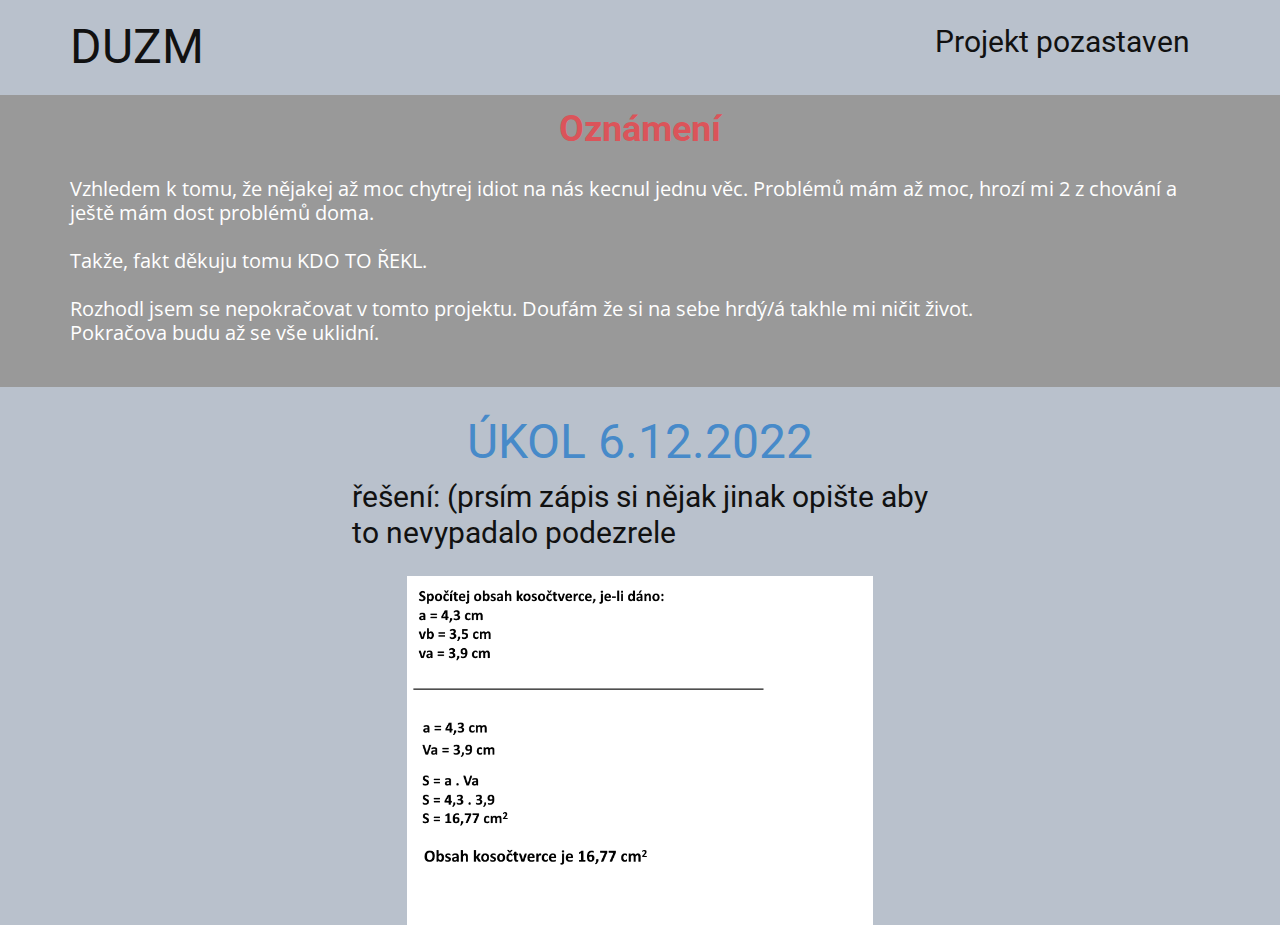
<file: index.html>
<!DOCTYPE html>
<html style="font-size: 16px;" lang="en"><head>
    <meta name="viewport" content="width=device-width, initial-scale=1.0">
    <meta charset="utf-8">
    <meta name="keywords" content="duzm.github.io, ÚKOL 6.12.2022">
    <meta name="description" content="">
    <title>Duzm CZ</title>
    <link rel="stylesheet" href="nicepage.css" media="screen">
<link rel="stylesheet" href="Duzm-CZ.css" media="screen">
    <script class="u-script" type="text/javascript" src="jquery.js" defer=""></script>
    <script class="u-script" type="text/javascript" src="nicepage.js" defer=""></script>
    <meta name="generator" content="Nicepage 5.1.5, nicepage.com">
    <link id="u-theme-google-font" rel="stylesheet" href="https://fonts.googleapis.com/css?family=Roboto:100,100i,300,300i,400,400i,500,500i,700,700i,900,900i|Open+Sans:300,300i,400,400i,500,500i,600,600i,700,700i,800,800i">
    
    
    
    
    <script type="application/ld+json">{
		"@context": "http://schema.org",
		"@type": "Organization",
		"name": ""
}</script>
    <meta name="theme-color" content="#478ac9">
    <meta property="og:title" content="Duzm CZ">
    <meta property="og:type" content="website">
  </head>
  <body data-home-page="Duzm-CZ.html" data-home-page-title="Duzm CZ" class="u-body u-xl-mode" data-lang="en">
    <section class="u-clearfix u-palette-5-base u-section-1" id="sec-4555">
      <div class="u-clearfix u-sheet u-valign-middle-lg u-valign-middle-md u-valign-middle-sm u-valign-middle-xl u-sheet-1">
        <h1 class="u-text u-text-default u-text-1">DUZM</h1>
        <h3 class="u-text u-text-default u-text-2">Projekt pozastaven</h3>
      </div>
    </section>
    <section class="u-clearfix u-grey-40 u-section-2" id="sec-a0c2">
      <div class="u-clearfix u-sheet u-sheet-1">
        <h2 class="u-text u-text-default u-text-palette-2-base u-text-1">Oznámení<span style="font-weight: 700;"></span>
        </h2>
        <h5 class="u-custom-font u-text u-text-default u-text-font u-text-2">Vzhledem k tomu, že nějakej až moc chytrej idiot&nbsp;na nás kecnul  jednu věc. Problémů mám až moc, hrozí mi 2 z chování a ještě mám dost problémů doma.<br>
          <br>Takže, fakt děkuju tomu KDO TO ŘEKL.<br>
          <br>Rozhodl jsem se nepokračovat v tomto projektu. Doufám že si na sebe hrdý/á takhle mi ničit život.<br>Pokračova budu až se vše uklidní.
        </h5>
      </div>
    </section>
    <section class="u-clearfix u-palette-5-base u-section-3" id="sec-fa0e">
      <div class="u-clearfix u-sheet u-valign-bottom u-sheet-1">
        <h1 class="u-text u-text-default u-text-1">
          <a class="u-active-none u-border-none u-btn u-button-link u-button-style u-hover-none u-none u-text-palette-1-base u-btn-1" href="https://classroom.google.com/u/3/c/MTYyOTgxNjAwODU5/a/NTc2NjM5MjY3OTUx/details" target="_blank">ÚKOL 6.12.2022</a>
        </h1>
        <h3 class="u-text u-text-default u-text-2">řešení: (prsím zápis si nějak jinak opište aby<br>to nevypadalo podezrele
        </h3>
        <img class="u-image u-image-contain u-image-default u-image-1" src="images/Beznzvu.png" alt="" data-image-width="800" data-image-height="600">
      </div>
    </section>
    
    
    

  
</body></html>
</file>
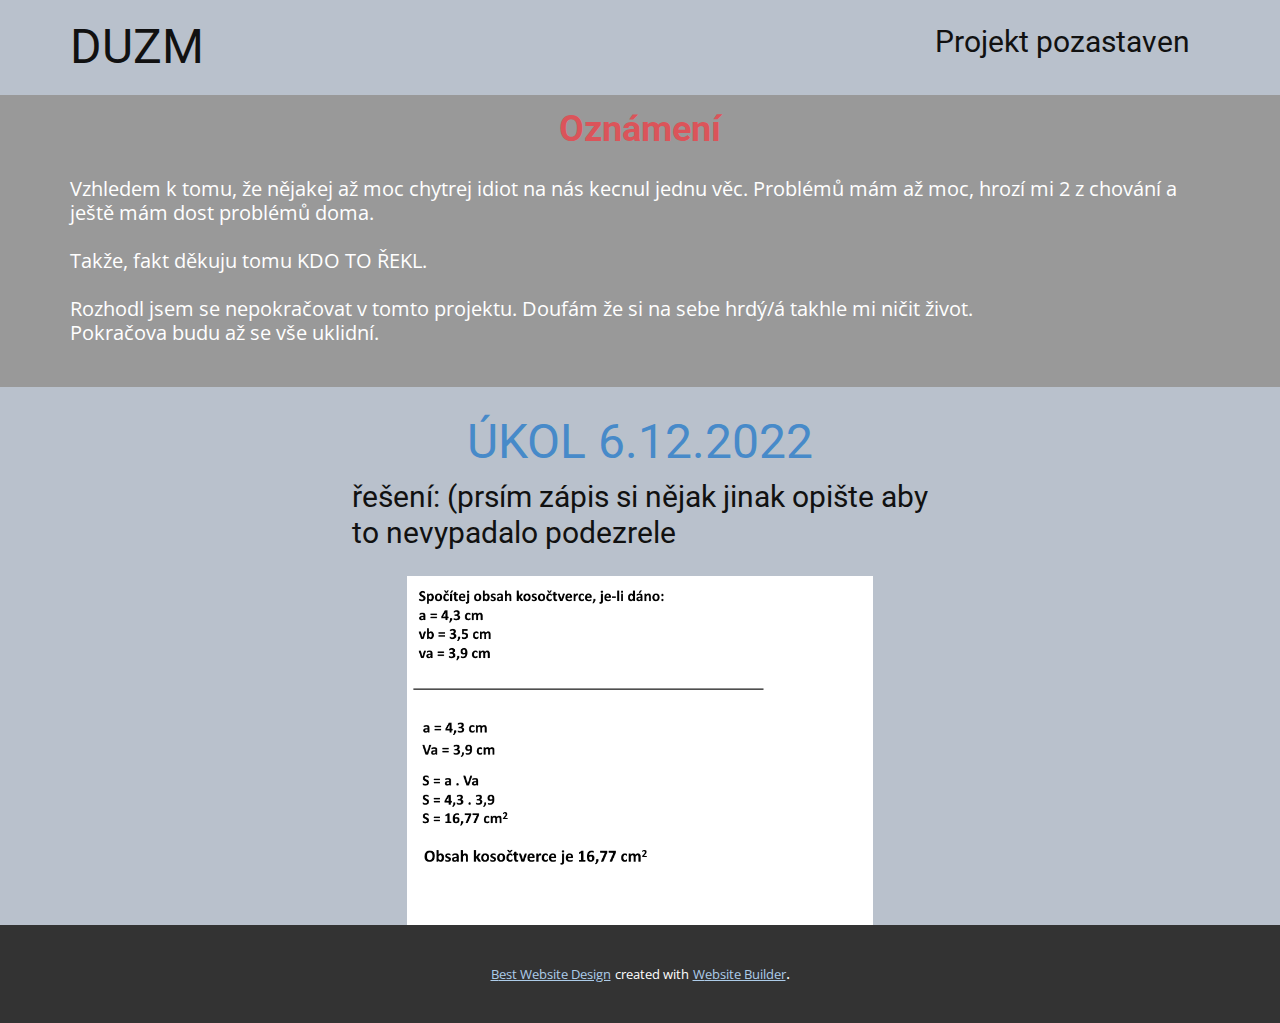
<file: Duzm-CZ.html>
<!DOCTYPE html>
<html style="font-size: 16px;" lang="en"><head>
    <meta name="viewport" content="width=device-width, initial-scale=1.0">
    <meta charset="utf-8">
    <meta name="keywords" content="duzm.github.io, ÚKOL 6.12.2022">
    <meta name="description" content="">
    <title>Duzm CZ</title>
    <link rel="stylesheet" href="nicepage.css" media="screen">
<link rel="stylesheet" href="Duzm-CZ.css" media="screen">
    <script class="u-script" type="text/javascript" src="jquery.js" defer=""></script>
    <script class="u-script" type="text/javascript" src="nicepage.js" defer=""></script>
    <meta name="generator" content="Nicepage 5.1.5, nicepage.com">
    <link id="u-theme-google-font" rel="stylesheet" href="https://fonts.googleapis.com/css?family=Roboto:100,100i,300,300i,400,400i,500,500i,700,700i,900,900i|Open+Sans:300,300i,400,400i,500,500i,600,600i,700,700i,800,800i">
    
    
    
    
    <script type="application/ld+json">{
		"@context": "http://schema.org",
		"@type": "Organization",
		"name": ""
}</script>
    <meta name="theme-color" content="#478ac9">
    <meta property="og:title" content="Duzm CZ">
    <meta property="og:type" content="website">
  </head>
  <body class="u-body u-xl-mode" data-lang="en">
    <section class="u-clearfix u-palette-5-base u-section-1" id="sec-4555">
      <div class="u-clearfix u-sheet u-valign-middle-lg u-valign-middle-md u-valign-middle-sm u-valign-middle-xl u-sheet-1">
        <h1 class="u-text u-text-default u-text-1">DUZM</h1>
        <h3 class="u-text u-text-default u-text-2">Projekt pozastaven</h3>
      </div>
    </section>
    <section class="u-clearfix u-grey-40 u-section-2" id="sec-a0c2">
      <div class="u-clearfix u-sheet u-sheet-1">
        <h2 class="u-text u-text-default u-text-palette-2-base u-text-1">Oznámení<span style="font-weight: 700;"></span>
        </h2>
        <h5 class="u-custom-font u-text u-text-default u-text-font u-text-2">Vzhledem k tomu, že nějakej až moc chytrej idiot&nbsp;na nás kecnul  jednu věc. Problémů mám až moc, hrozí mi 2 z chování a ještě mám dost problémů doma.<br>
          <br>Takže, fakt děkuju tomu KDO TO ŘEKL.<br>
          <br>Rozhodl jsem se nepokračovat v tomto projektu. Doufám že si na sebe hrdý/á takhle mi ničit život.<br>Pokračova budu až se vše uklidní.
        </h5>
      </div>
    </section>
    <section class="u-clearfix u-palette-5-base u-section-3" id="sec-fa0e">
      <div class="u-clearfix u-sheet u-valign-bottom u-sheet-1">
        <h1 class="u-text u-text-default u-text-1">
          <a class="u-active-none u-border-none u-btn u-button-link u-button-style u-hover-none u-none u-text-palette-1-base u-btn-1" href="https://classroom.google.com/u/3/c/MTYyOTgxNjAwODU5/a/NTc2NjM5MjY3OTUx/details" target="_blank">ÚKOL 6.12.2022</a>
        </h1>
        <h3 class="u-text u-text-default u-text-2">řešení: (prsím zápis si nějak jinak opište aby<br>to nevypadalo podezrele
        </h3>
        <img class="u-image u-image-contain u-image-default u-image-1" src="images/Beznzvu.png" alt="" data-image-width="800" data-image-height="600">
      </div>
    </section>
    
    
    
    <section class="u-backlink u-clearfix u-grey-80">
      <a class="u-link" href="https://nicepage.com/website-design" target="_blank">
        <span>Best Website Design</span>
      </a>
      <p class="u-text">
        <span>created with</span>
      </p>
      <a class="u-link" href="https://nicepage.one" target="_blank">
        <span>Website Builder</span>
      </a>. 
    </section>
  
</body></html>
</file>
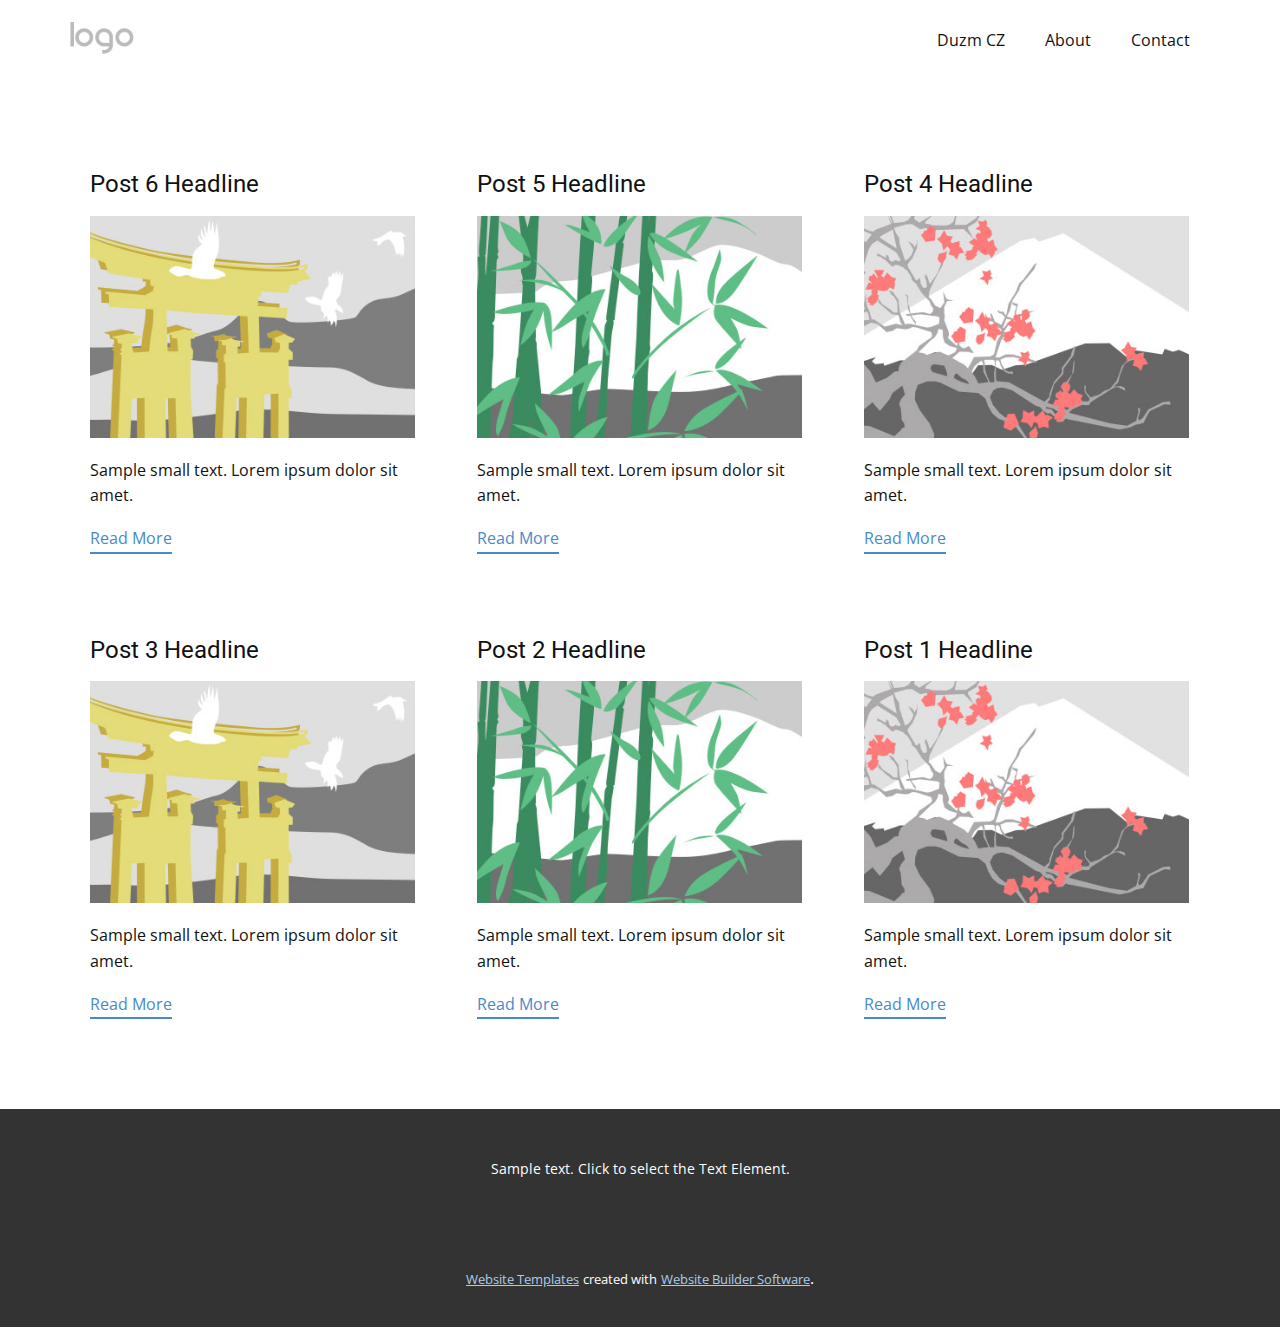
<file: blog/blog.html>
<!DOCTYPE html>
<html style="font-size: 16px;" lang="en"><head>
    <meta name="viewport" content="width=device-width, initial-scale=1.0">
    <meta charset="utf-8">
    <meta name="keywords" content="">
    <meta name="description" content="">
    <title>Blog Template</title>
    <link rel="stylesheet" href="../nicepage.css" media="screen">
<link rel="stylesheet" href="../Blog-Template.css" media="screen">
    <script class="u-script" type="text/javascript" src="../jquery.js" defer=""></script>
    <script class="u-script" type="text/javascript" src="../nicepage.js" defer=""></script>
    <meta name="generator" content="Nicepage 5.1.5, nicepage.com">
    <link id="u-theme-google-font" rel="stylesheet" href="https://fonts.googleapis.com/css?family=Roboto:100,100i,300,300i,400,400i,500,500i,700,700i,900,900i|Open+Sans:300,300i,400,400i,500,500i,600,600i,700,700i,800,800i">
    
    
    <script type="application/ld+json">{
		"@context": "http://schema.org",
		"@type": "Organization",
		"name": "",
		"logo": "images/default-logo.png"
}</script>
    <meta name="theme-color" content="#478ac9">
  </head>
  <body class="u-body u-xl-mode" data-lang="en"><header class="u-clearfix u-header u-header" id="sec-6495"><div class="u-clearfix u-sheet u-valign-middle u-sheet-1">
        <a href="https://nicepage.com" class="u-image u-logo u-image-1">
          <img src="../images/default-logo.png" class="u-logo-image u-logo-image-1">
        </a>
        <nav class="u-menu u-menu-dropdown u-offcanvas u-menu-1">
          <div class="menu-collapse" style="font-size: 1rem; letter-spacing: 0px;">
            <a class="u-button-style u-custom-left-right-menu-spacing u-custom-padding-bottom u-custom-top-bottom-menu-spacing u-nav-link u-text-active-palette-1-base u-text-hover-palette-2-base" href="#">
              <svg class="u-svg-link" viewBox="0 0 24 24"><use xmlns:xlink="http://www.w3.org/1999/xlink" xlink:href="#menu-hamburger"></use></svg>
              <svg class="u-svg-content" version="1.1" id="menu-hamburger" viewBox="0 0 16 16" x="0px" y="0px" xmlns:xlink="http://www.w3.org/1999/xlink" xmlns="http://www.w3.org/2000/svg"><g><rect y="1" width="16" height="2"></rect><rect y="7" width="16" height="2"></rect><rect y="13" width="16" height="2"></rect>
</g></svg>
            </a>
          </div>
          <div class="u-nav-container">
            <ul class="u-nav u-unstyled u-nav-1"><li class="u-nav-item"><a class="u-button-style u-nav-link u-text-active-palette-1-base u-text-hover-palette-2-base" href="../Duzm-CZ.html" style="padding: 10px 20px;">Duzm CZ</a>
</li><li class="u-nav-item"><a class="u-button-style u-nav-link u-text-active-palette-1-base u-text-hover-palette-2-base" href="../About.html" style="padding: 10px 20px;">About</a>
</li><li class="u-nav-item"><a class="u-button-style u-nav-link u-text-active-palette-1-base u-text-hover-palette-2-base" href="../Contact.html" style="padding: 10px 20px;">Contact</a>
</li></ul>
          </div>
          <div class="u-nav-container-collapse">
            <div class="u-black u-container-style u-inner-container-layout u-opacity u-opacity-95 u-sidenav">
              <div class="u-inner-container-layout u-sidenav-overflow">
                <div class="u-menu-close"></div>
                <ul class="u-align-center u-nav u-popupmenu-items u-unstyled u-nav-2"><li class="u-nav-item"><a class="u-button-style u-nav-link" href="../Duzm-CZ.html">Duzm CZ</a>
</li><li class="u-nav-item"><a class="u-button-style u-nav-link" href="../About.html">About</a>
</li><li class="u-nav-item"><a class="u-button-style u-nav-link" href="../Contact.html">Contact</a>
</li></ul>
              </div>
            </div>
            <div class="u-black u-menu-overlay u-opacity u-opacity-70"></div>
          </div>
        </nav>
      </div></header>
    <section class="u-clearfix u-section-1" id="sec-3b60">
      <div class="u-clearfix u-sheet u-valign-middle u-sheet-1"><!--blog--><!--blog_options_json--><!--{"type":"Recent","source":"","tags":"","count":""}--><!--/blog_options_json-->
        <div class="u-blog u-expanded-width u-repeater u-repeater-1"><!--blog_post-->
          <div class="u-blog-post u-container-style u-repeater-item u-white u-repeater-item-1">
            <div class="u-container-layout u-similar-container u-valign-top u-container-layout-1"><!--blog_post_header-->
              <h4 class="u-blog-control u-text u-text-1">
                <a class="u-post-header-link" href="../blog/post-5.html">Post 6 Headline</a>
              </h4><!--/blog_post_header--><!--blog_post_image-->
              <a class="u-post-header-link" href="../blog/post-5.html"><img alt="" class="u-blog-control u-expanded-width u-image u-image-default u-image-1" src="../images/8ad73f3c.jpeg"></a><!--/blog_post_image--><!--blog_post_content-->
              <div class="u-blog-control u-post-content u-text u-text-2 fr-view">Sample small text. Lorem ipsum dolor sit amet.</div><!--/blog_post_content--><!--blog_post_readmore-->
              <a href="../blog/post-5.html" class="u-blog-control u-border-2 u-border-palette-1-base u-btn u-btn-rectangle u-button-style u-none u-btn-1"><!--blog_post_readmore_content--><!--options_json--><!--{"content":"","defaultValue":"Read More"}--><!--/options_json-->Read More<!--/blog_post_readmore_content--></a><!--/blog_post_readmore-->
            </div>
          </div><div class="u-blog-post u-container-style u-repeater-item u-video-cover u-white">
            <div class="u-container-layout u-similar-container u-valign-top u-container-layout-2"><!--blog_post_header-->
              <h4 class="u-blog-control u-text u-text-3">
                <a class="u-post-header-link" href="../blog/post-4.html">Post 5 Headline</a>
              </h4><!--/blog_post_header--><!--blog_post_image-->
              <a class="u-post-header-link" href="../blog/post-4.html"><img alt="" class="u-blog-control u-expanded-width u-image u-image-default u-image-2" src="../images/68f64b9d.jpeg"></a><!--/blog_post_image--><!--blog_post_content-->
              <div class="u-blog-control u-post-content u-text u-text-4 fr-view">Sample small text. Lorem ipsum dolor sit amet.</div><!--/blog_post_content--><!--blog_post_readmore-->
              <a href="../blog/post-4.html" class="u-blog-control u-border-2 u-border-palette-1-base u-btn u-btn-rectangle u-button-style u-none u-btn-2"><!--blog_post_readmore_content--><!--options_json--><!--{"content":"","defaultValue":"Read More"}--><!--/options_json-->Read More<!--/blog_post_readmore_content--></a><!--/blog_post_readmore-->
            </div>
          </div><div class="u-blog-post u-container-style u-repeater-item u-video-cover u-white">
            <div class="u-container-layout u-similar-container u-valign-top u-container-layout-3"><!--blog_post_header-->
              <h4 class="u-blog-control u-text u-text-5">
                <a class="u-post-header-link" href="../blog/post-3.html">Post 4 Headline</a>
              </h4><!--/blog_post_header--><!--blog_post_image-->
              <a class="u-post-header-link" href="../blog/post-3.html"><img alt="" class="u-blog-control u-expanded-width u-image u-image-default u-image-3" src="../images/0fd3416c.jpeg"></a><!--/blog_post_image--><!--blog_post_content-->
              <div class="u-blog-control u-post-content u-text u-text-6 fr-view">Sample small text. Lorem ipsum dolor sit amet.</div><!--/blog_post_content--><!--blog_post_readmore-->
              <a href="../blog/post-3.html" class="u-blog-control u-border-2 u-border-palette-1-base u-btn u-btn-rectangle u-button-style u-none u-btn-3"><!--blog_post_readmore_content--><!--options_json--><!--{"content":"","defaultValue":"Read More"}--><!--/options_json-->Read More<!--/blog_post_readmore_content--></a><!--/blog_post_readmore-->
            </div>
          </div><div class="u-blog-post u-container-style u-repeater-item u-white u-repeater-item-1">
            <div class="u-container-layout u-similar-container u-valign-top u-container-layout-1"><!--blog_post_header-->
              <h4 class="u-blog-control u-text u-text-1">
                <a class="u-post-header-link" href="../blog/post-2.html">Post 3 Headline</a>
              </h4><!--/blog_post_header--><!--blog_post_image-->
              <a class="u-post-header-link" href="../blog/post-2.html"><img alt="" class="u-blog-control u-expanded-width u-image u-image-default u-image-1" src="../images/8ad73f3c.jpeg"></a><!--/blog_post_image--><!--blog_post_content-->
              <div class="u-blog-control u-post-content u-text u-text-2 fr-view">Sample small text. Lorem ipsum dolor sit amet.</div><!--/blog_post_content--><!--blog_post_readmore-->
              <a href="../blog/post-2.html" class="u-blog-control u-border-2 u-border-palette-1-base u-btn u-btn-rectangle u-button-style u-none u-btn-1"><!--blog_post_readmore_content--><!--options_json--><!--{"content":"","defaultValue":"Read More"}--><!--/options_json-->Read More<!--/blog_post_readmore_content--></a><!--/blog_post_readmore-->
            </div>
          </div><div class="u-blog-post u-container-style u-repeater-item u-video-cover u-white">
            <div class="u-container-layout u-similar-container u-valign-top u-container-layout-2"><!--blog_post_header-->
              <h4 class="u-blog-control u-text u-text-3">
                <a class="u-post-header-link" href="../blog/post-1.html">Post 2 Headline</a>
              </h4><!--/blog_post_header--><!--blog_post_image-->
              <a class="u-post-header-link" href="../blog/post-1.html"><img alt="" class="u-blog-control u-expanded-width u-image u-image-default u-image-2" src="../images/68f64b9d.jpeg"></a><!--/blog_post_image--><!--blog_post_content-->
              <div class="u-blog-control u-post-content u-text u-text-4 fr-view">Sample small text. Lorem ipsum dolor sit amet.</div><!--/blog_post_content--><!--blog_post_readmore-->
              <a href="../blog/post-1.html" class="u-blog-control u-border-2 u-border-palette-1-base u-btn u-btn-rectangle u-button-style u-none u-btn-2"><!--blog_post_readmore_content--><!--options_json--><!--{"content":"","defaultValue":"Read More"}--><!--/options_json-->Read More<!--/blog_post_readmore_content--></a><!--/blog_post_readmore-->
            </div>
          </div><div class="u-blog-post u-container-style u-repeater-item u-video-cover u-white">
            <div class="u-container-layout u-similar-container u-valign-top u-container-layout-3"><!--blog_post_header-->
              <h4 class="u-blog-control u-text u-text-5">
                <a class="u-post-header-link" href="../blog/post.html">Post 1 Headline</a>
              </h4><!--/blog_post_header--><!--blog_post_image-->
              <a class="u-post-header-link" href="../blog/post.html"><img alt="" class="u-blog-control u-expanded-width u-image u-image-default u-image-3" src="../images/0fd3416c.jpeg"></a><!--/blog_post_image--><!--blog_post_content-->
              <div class="u-blog-control u-post-content u-text u-text-6 fr-view">Sample small text. Lorem ipsum dolor sit amet.</div><!--/blog_post_content--><!--blog_post_readmore-->
              <a href="../blog/post.html" class="u-blog-control u-border-2 u-border-palette-1-base u-btn u-btn-rectangle u-button-style u-none u-btn-3"><!--blog_post_readmore_content--><!--options_json--><!--{"content":"","defaultValue":"Read More"}--><!--/options_json-->Read More<!--/blog_post_readmore_content--></a><!--/blog_post_readmore-->
            </div>
          </div><!--/blog_post--><!--blog_post-->
          <!--/blog_post--><!--blog_post-->
          <!--/blog_post-->
        </div><!--/blog-->
      </div>
    </section>
    
    
    <footer class="u-align-center u-clearfix u-footer u-grey-80 u-footer" id="sec-26fb"><div class="u-clearfix u-sheet u-sheet-1">
        <p class="u-small-text u-text u-text-variant u-text-1">Sample text. Click to select the Text Element.</p>
      </div></footer>
    <section class="u-backlink u-clearfix u-grey-80">
      <a class="u-link" href="https://nicepage.com/website-templates" target="_blank">
        <span>Website Templates</span>
      </a>
      <p class="u-text">
        <span>created with</span>
      </p>
      <a class="u-link" href="" target="_blank">
        <span>Website Builder Software</span>
      </a>. 
    </section>
  
</body></html>
</file>
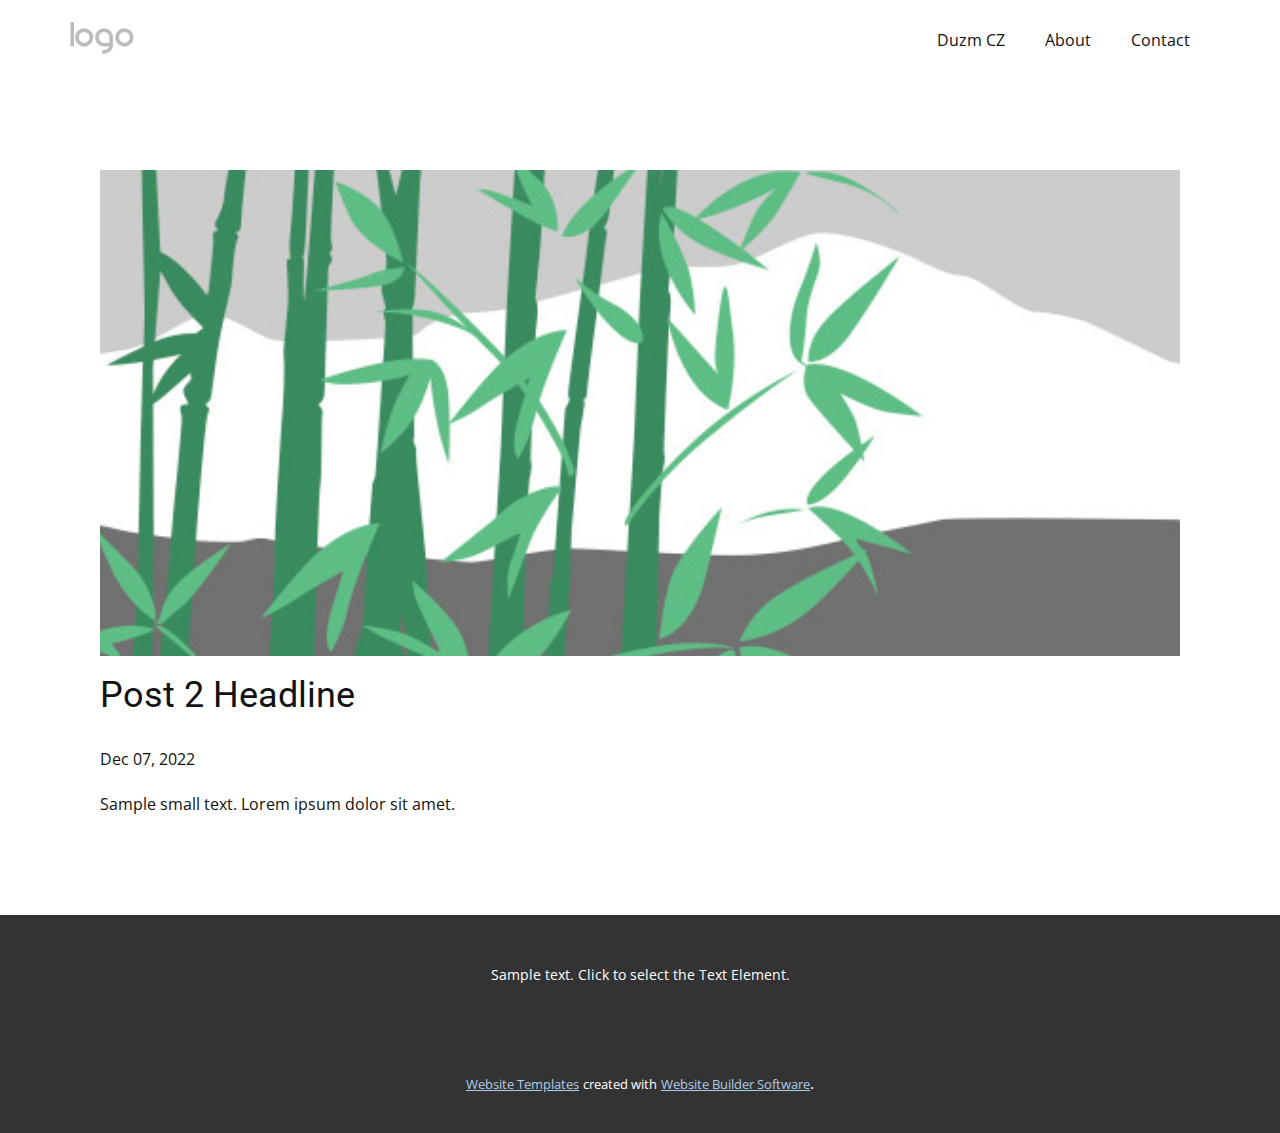
<file: blog/post-1.html>
<!DOCTYPE html>
<html style="font-size: 16px;" lang="en"><head>
    <meta name="viewport" content="width=device-width, initial-scale=1.0">
    <meta charset="utf-8">
    <meta name="keywords" content="Post 1 Headline">
    <meta name="description" content="">
    <title>Post 2 Headline</title>
    <link rel="stylesheet" href="../nicepage.css" media="screen">
<link rel="stylesheet" href="../Post-Template.css" media="screen">
    <script class="u-script" type="text/javascript" src="../jquery.js" defer=""></script>
    <script class="u-script" type="text/javascript" src="../nicepage.js" defer=""></script>
    <meta name="generator" content="Nicepage 5.1.5, nicepage.com">
    <link id="u-theme-google-font" rel="stylesheet" href="https://fonts.googleapis.com/css?family=Roboto:100,100i,300,300i,400,400i,500,500i,700,700i,900,900i|Open+Sans:300,300i,400,400i,500,500i,600,600i,700,700i,800,800i">
    
    
    <script type="application/ld+json">{
		"@context": "http://schema.org",
		"@type": "Organization",
		"name": "",
		"logo": "images/default-logo.png"
}</script>
    <meta name="theme-color" content="#478ac9">
  </head>
  <body class="u-body u-xl-mode" data-lang="en"><header class="u-clearfix u-header u-header" id="sec-6495"><div class="u-clearfix u-sheet u-valign-middle u-sheet-1">
        <a href="https://nicepage.com" class="u-image u-logo u-image-1">
          <img src="../images/default-logo.png" class="u-logo-image u-logo-image-1">
        </a>
        <nav class="u-menu u-menu-dropdown u-offcanvas u-menu-1">
          <div class="menu-collapse" style="font-size: 1rem; letter-spacing: 0px;">
            <a class="u-button-style u-custom-left-right-menu-spacing u-custom-padding-bottom u-custom-top-bottom-menu-spacing u-nav-link u-text-active-palette-1-base u-text-hover-palette-2-base" href="#">
              <svg class="u-svg-link" viewBox="0 0 24 24"><use xmlns:xlink="http://www.w3.org/1999/xlink" xlink:href="#menu-hamburger"></use></svg>
              <svg class="u-svg-content" version="1.1" id="menu-hamburger" viewBox="0 0 16 16" x="0px" y="0px" xmlns:xlink="http://www.w3.org/1999/xlink" xmlns="http://www.w3.org/2000/svg"><g><rect y="1" width="16" height="2"></rect><rect y="7" width="16" height="2"></rect><rect y="13" width="16" height="2"></rect>
</g></svg>
            </a>
          </div>
          <div class="u-nav-container">
            <ul class="u-nav u-unstyled u-nav-1"><li class="u-nav-item"><a class="u-button-style u-nav-link u-text-active-palette-1-base u-text-hover-palette-2-base" href="../Duzm-CZ.html" style="padding: 10px 20px;">Duzm CZ</a>
</li><li class="u-nav-item"><a class="u-button-style u-nav-link u-text-active-palette-1-base u-text-hover-palette-2-base" href="../About.html" style="padding: 10px 20px;">About</a>
</li><li class="u-nav-item"><a class="u-button-style u-nav-link u-text-active-palette-1-base u-text-hover-palette-2-base" href="../Contact.html" style="padding: 10px 20px;">Contact</a>
</li></ul>
          </div>
          <div class="u-nav-container-collapse">
            <div class="u-black u-container-style u-inner-container-layout u-opacity u-opacity-95 u-sidenav">
              <div class="u-inner-container-layout u-sidenav-overflow">
                <div class="u-menu-close"></div>
                <ul class="u-align-center u-nav u-popupmenu-items u-unstyled u-nav-2"><li class="u-nav-item"><a class="u-button-style u-nav-link" href="../Duzm-CZ.html">Duzm CZ</a>
</li><li class="u-nav-item"><a class="u-button-style u-nav-link" href="../About.html">About</a>
</li><li class="u-nav-item"><a class="u-button-style u-nav-link" href="../Contact.html">Contact</a>
</li></ul>
              </div>
            </div>
            <div class="u-black u-menu-overlay u-opacity u-opacity-70"></div>
          </div>
        </nav>
      </div></header>
    <section class="u-align-center u-clearfix u-section-1" id="sec-cf57">
      <div class="u-clearfix u-sheet u-valign-middle-md u-valign-middle-sm u-valign-middle-xs u-sheet-1"><!--post_details--><!--post_details_options_json--><!--{"source":""}--><!--/post_details_options_json--><!--blog_post-->
        <div class="u-container-style u-expanded-width u-post-details u-post-details-1">
          <div class="u-container-layout u-valign-middle u-container-layout-1"><!--blog_post_image-->
            <img alt="" class="u-blog-control u-expanded-width u-image u-image-default u-image-1" src="../images/68f64b9d.jpeg"><!--/blog_post_image--><!--blog_post_header-->
            <h2 class="u-blog-control u-text u-text-1">Post 2 Headline</h2><!--/blog_post_header--><!--blog_post_metadata-->
            <div class="u-blog-control u-metadata u-metadata-1"><!--blog_post_metadata_date-->
              <span class="u-meta-date u-meta-icon">Dec 07, 2022</span><!--/blog_post_metadata_date--><!--blog_post_metadata_category-->
              <!--/blog_post_metadata_category--><!--blog_post_metadata_comments-->
              <!--/blog_post_metadata_comments-->
            </div><!--/blog_post_metadata--><!--blog_post_content-->
            <div class="u-align-justify u-blog-control u-post-content u-text u-text-2 fr-view">
  Sample small text. Lorem ipsum dolor sit amet.
  </div><!--/blog_post_content-->
          </div>
        </div><!--/blog_post--><!--/post_details-->
      </div>
    </section>
    
    
    <footer class="u-align-center u-clearfix u-footer u-grey-80 u-footer" id="sec-26fb"><div class="u-clearfix u-sheet u-sheet-1">
        <p class="u-small-text u-text u-text-variant u-text-1">Sample text. Click to select the Text Element.</p>
      </div></footer>
    <section class="u-backlink u-clearfix u-grey-80">
      <a class="u-link" href="https://nicepage.com/website-templates" target="_blank">
        <span>Website Templates</span>
      </a>
      <p class="u-text">
        <span>created with</span>
      </p>
      <a class="u-link" href="" target="_blank">
        <span>Website Builder Software</span>
      </a>. 
    </section>
  
</body></html>
</file>
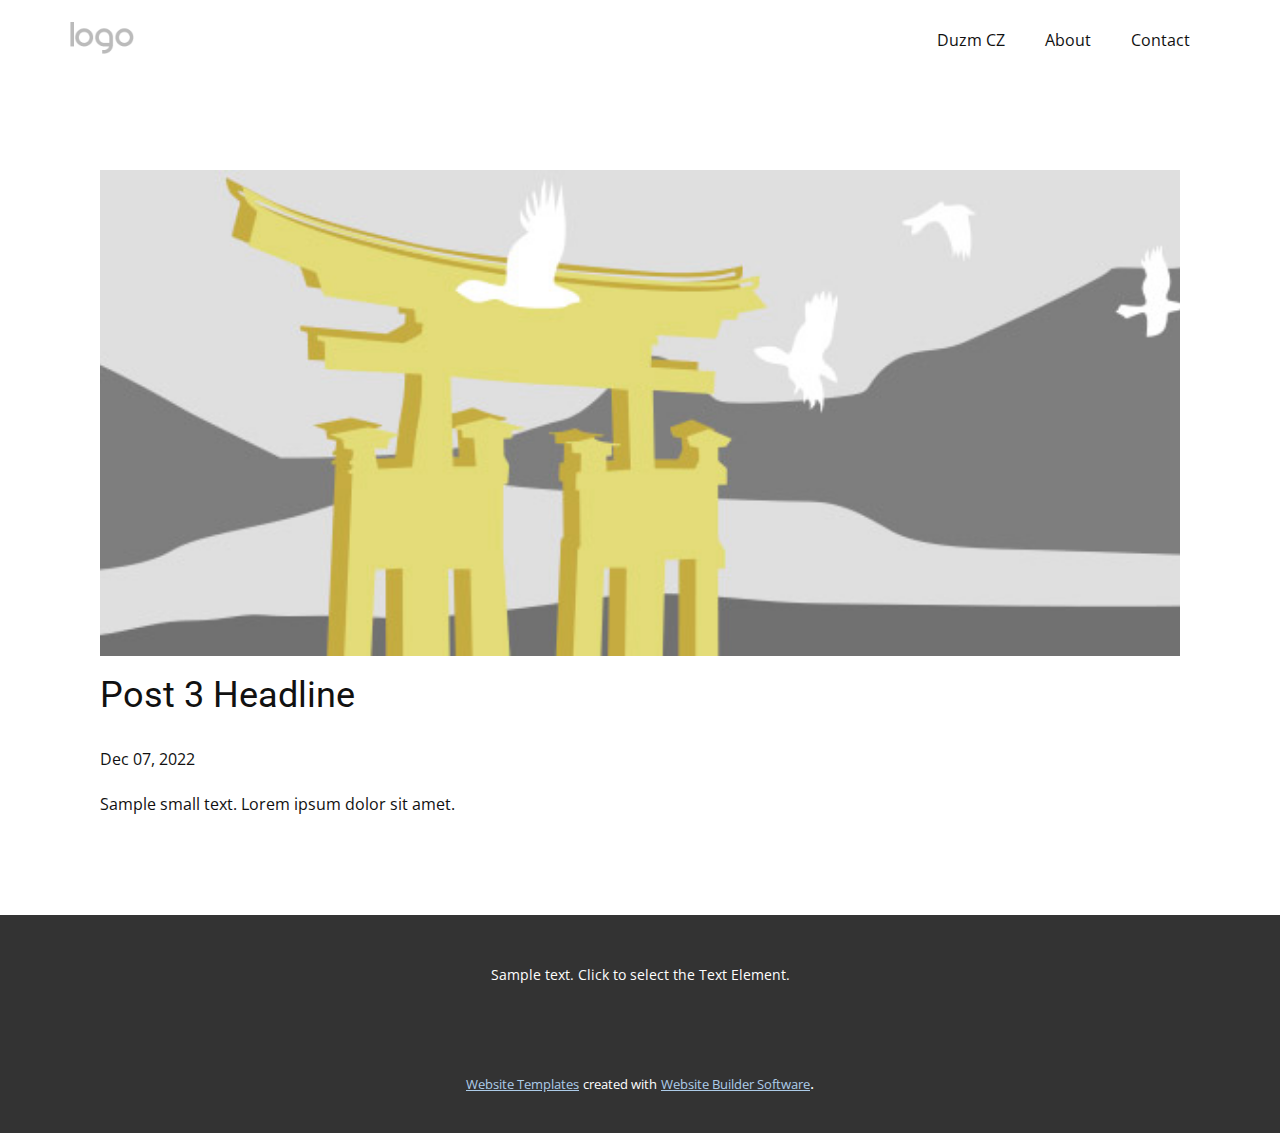
<file: blog/post-2.html>
<!DOCTYPE html>
<html style="font-size: 16px;" lang="en"><head>
    <meta name="viewport" content="width=device-width, initial-scale=1.0">
    <meta charset="utf-8">
    <meta name="keywords" content="Post 1 Headline">
    <meta name="description" content="">
    <title>Post 3 Headline</title>
    <link rel="stylesheet" href="../nicepage.css" media="screen">
<link rel="stylesheet" href="../Post-Template.css" media="screen">
    <script class="u-script" type="text/javascript" src="../jquery.js" defer=""></script>
    <script class="u-script" type="text/javascript" src="../nicepage.js" defer=""></script>
    <meta name="generator" content="Nicepage 5.1.5, nicepage.com">
    <link id="u-theme-google-font" rel="stylesheet" href="https://fonts.googleapis.com/css?family=Roboto:100,100i,300,300i,400,400i,500,500i,700,700i,900,900i|Open+Sans:300,300i,400,400i,500,500i,600,600i,700,700i,800,800i">
    
    
    <script type="application/ld+json">{
		"@context": "http://schema.org",
		"@type": "Organization",
		"name": "",
		"logo": "images/default-logo.png"
}</script>
    <meta name="theme-color" content="#478ac9">
  </head>
  <body class="u-body u-xl-mode" data-lang="en"><header class="u-clearfix u-header u-header" id="sec-6495"><div class="u-clearfix u-sheet u-valign-middle u-sheet-1">
        <a href="https://nicepage.com" class="u-image u-logo u-image-1">
          <img src="../images/default-logo.png" class="u-logo-image u-logo-image-1">
        </a>
        <nav class="u-menu u-menu-dropdown u-offcanvas u-menu-1">
          <div class="menu-collapse" style="font-size: 1rem; letter-spacing: 0px;">
            <a class="u-button-style u-custom-left-right-menu-spacing u-custom-padding-bottom u-custom-top-bottom-menu-spacing u-nav-link u-text-active-palette-1-base u-text-hover-palette-2-base" href="#">
              <svg class="u-svg-link" viewBox="0 0 24 24"><use xmlns:xlink="http://www.w3.org/1999/xlink" xlink:href="#menu-hamburger"></use></svg>
              <svg class="u-svg-content" version="1.1" id="menu-hamburger" viewBox="0 0 16 16" x="0px" y="0px" xmlns:xlink="http://www.w3.org/1999/xlink" xmlns="http://www.w3.org/2000/svg"><g><rect y="1" width="16" height="2"></rect><rect y="7" width="16" height="2"></rect><rect y="13" width="16" height="2"></rect>
</g></svg>
            </a>
          </div>
          <div class="u-nav-container">
            <ul class="u-nav u-unstyled u-nav-1"><li class="u-nav-item"><a class="u-button-style u-nav-link u-text-active-palette-1-base u-text-hover-palette-2-base" href="../Duzm-CZ.html" style="padding: 10px 20px;">Duzm CZ</a>
</li><li class="u-nav-item"><a class="u-button-style u-nav-link u-text-active-palette-1-base u-text-hover-palette-2-base" href="../About.html" style="padding: 10px 20px;">About</a>
</li><li class="u-nav-item"><a class="u-button-style u-nav-link u-text-active-palette-1-base u-text-hover-palette-2-base" href="../Contact.html" style="padding: 10px 20px;">Contact</a>
</li></ul>
          </div>
          <div class="u-nav-container-collapse">
            <div class="u-black u-container-style u-inner-container-layout u-opacity u-opacity-95 u-sidenav">
              <div class="u-inner-container-layout u-sidenav-overflow">
                <div class="u-menu-close"></div>
                <ul class="u-align-center u-nav u-popupmenu-items u-unstyled u-nav-2"><li class="u-nav-item"><a class="u-button-style u-nav-link" href="../Duzm-CZ.html">Duzm CZ</a>
</li><li class="u-nav-item"><a class="u-button-style u-nav-link" href="../About.html">About</a>
</li><li class="u-nav-item"><a class="u-button-style u-nav-link" href="../Contact.html">Contact</a>
</li></ul>
              </div>
            </div>
            <div class="u-black u-menu-overlay u-opacity u-opacity-70"></div>
          </div>
        </nav>
      </div></header>
    <section class="u-align-center u-clearfix u-section-1" id="sec-cf57">
      <div class="u-clearfix u-sheet u-valign-middle-md u-valign-middle-sm u-valign-middle-xs u-sheet-1"><!--post_details--><!--post_details_options_json--><!--{"source":""}--><!--/post_details_options_json--><!--blog_post-->
        <div class="u-container-style u-expanded-width u-post-details u-post-details-1">
          <div class="u-container-layout u-valign-middle u-container-layout-1"><!--blog_post_image-->
            <img alt="" class="u-blog-control u-expanded-width u-image u-image-default u-image-1" src="../images/8ad73f3c.jpeg"><!--/blog_post_image--><!--blog_post_header-->
            <h2 class="u-blog-control u-text u-text-1">Post 3 Headline</h2><!--/blog_post_header--><!--blog_post_metadata-->
            <div class="u-blog-control u-metadata u-metadata-1"><!--blog_post_metadata_date-->
              <span class="u-meta-date u-meta-icon">Dec 07, 2022</span><!--/blog_post_metadata_date--><!--blog_post_metadata_category-->
              <!--/blog_post_metadata_category--><!--blog_post_metadata_comments-->
              <!--/blog_post_metadata_comments-->
            </div><!--/blog_post_metadata--><!--blog_post_content-->
            <div class="u-align-justify u-blog-control u-post-content u-text u-text-2 fr-view">
  Sample small text. Lorem ipsum dolor sit amet.
  </div><!--/blog_post_content-->
          </div>
        </div><!--/blog_post--><!--/post_details-->
      </div>
    </section>
    
    
    <footer class="u-align-center u-clearfix u-footer u-grey-80 u-footer" id="sec-26fb"><div class="u-clearfix u-sheet u-sheet-1">
        <p class="u-small-text u-text u-text-variant u-text-1">Sample text. Click to select the Text Element.</p>
      </div></footer>
    <section class="u-backlink u-clearfix u-grey-80">
      <a class="u-link" href="https://nicepage.com/website-templates" target="_blank">
        <span>Website Templates</span>
      </a>
      <p class="u-text">
        <span>created with</span>
      </p>
      <a class="u-link" href="" target="_blank">
        <span>Website Builder Software</span>
      </a>. 
    </section>
  
</body></html>
</file>
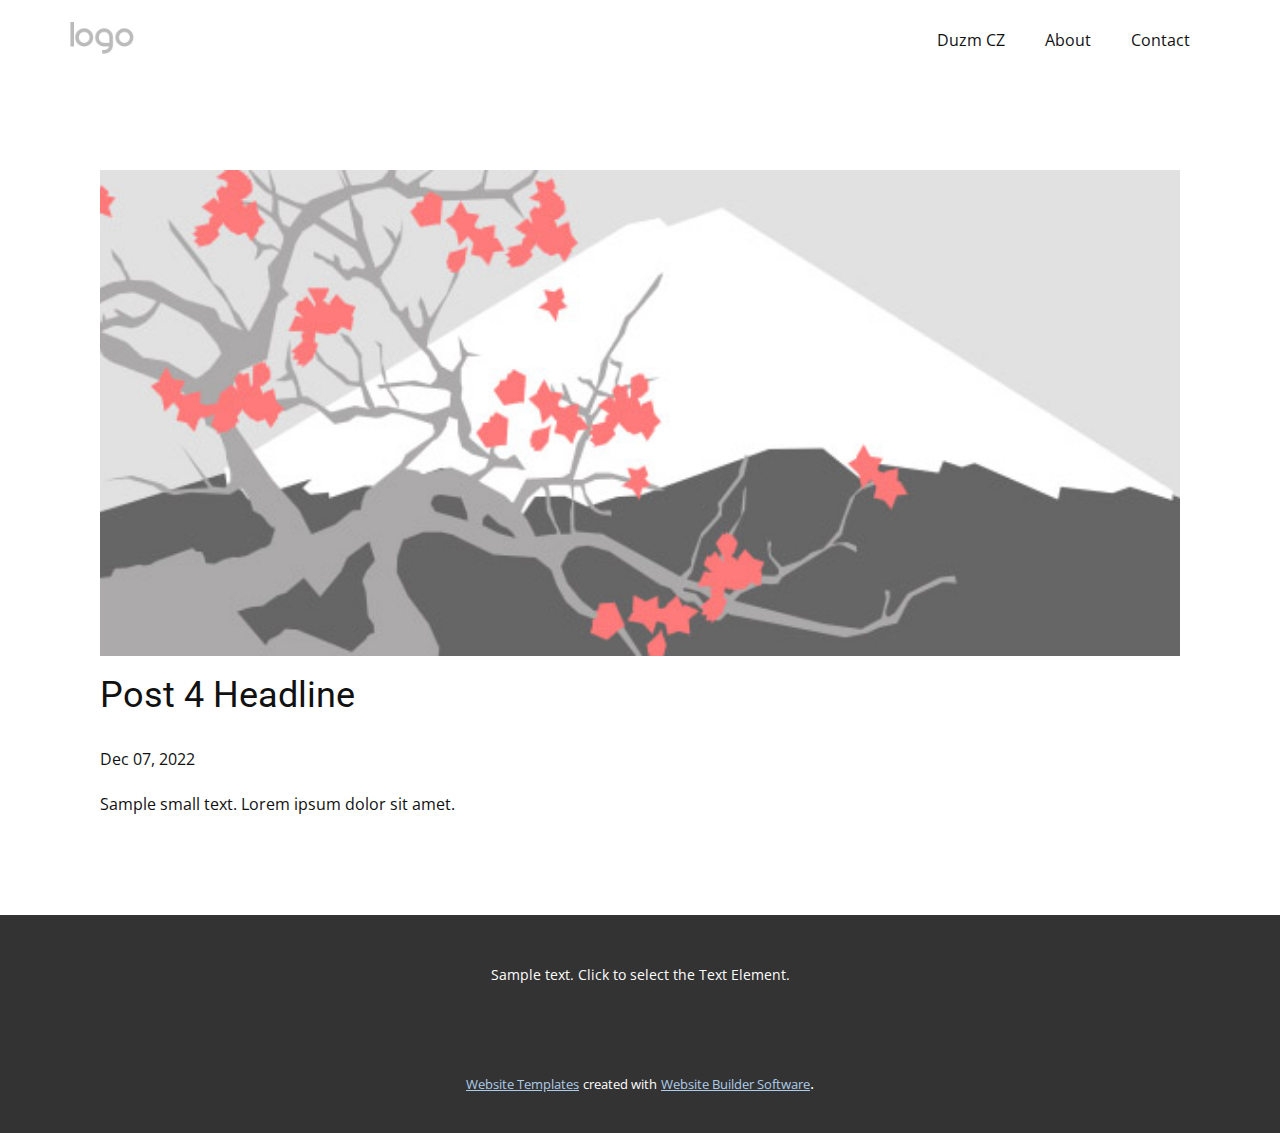
<file: blog/post-3.html>
<!DOCTYPE html>
<html style="font-size: 16px;" lang="en"><head>
    <meta name="viewport" content="width=device-width, initial-scale=1.0">
    <meta charset="utf-8">
    <meta name="keywords" content="Post 1 Headline">
    <meta name="description" content="">
    <title>Post 4 Headline</title>
    <link rel="stylesheet" href="../nicepage.css" media="screen">
<link rel="stylesheet" href="../Post-Template.css" media="screen">
    <script class="u-script" type="text/javascript" src="../jquery.js" defer=""></script>
    <script class="u-script" type="text/javascript" src="../nicepage.js" defer=""></script>
    <meta name="generator" content="Nicepage 5.1.5, nicepage.com">
    <link id="u-theme-google-font" rel="stylesheet" href="https://fonts.googleapis.com/css?family=Roboto:100,100i,300,300i,400,400i,500,500i,700,700i,900,900i|Open+Sans:300,300i,400,400i,500,500i,600,600i,700,700i,800,800i">
    
    
    <script type="application/ld+json">{
		"@context": "http://schema.org",
		"@type": "Organization",
		"name": "",
		"logo": "images/default-logo.png"
}</script>
    <meta name="theme-color" content="#478ac9">
  </head>
  <body class="u-body u-xl-mode" data-lang="en"><header class="u-clearfix u-header u-header" id="sec-6495"><div class="u-clearfix u-sheet u-valign-middle u-sheet-1">
        <a href="https://nicepage.com" class="u-image u-logo u-image-1">
          <img src="../images/default-logo.png" class="u-logo-image u-logo-image-1">
        </a>
        <nav class="u-menu u-menu-dropdown u-offcanvas u-menu-1">
          <div class="menu-collapse" style="font-size: 1rem; letter-spacing: 0px;">
            <a class="u-button-style u-custom-left-right-menu-spacing u-custom-padding-bottom u-custom-top-bottom-menu-spacing u-nav-link u-text-active-palette-1-base u-text-hover-palette-2-base" href="#">
              <svg class="u-svg-link" viewBox="0 0 24 24"><use xmlns:xlink="http://www.w3.org/1999/xlink" xlink:href="#menu-hamburger"></use></svg>
              <svg class="u-svg-content" version="1.1" id="menu-hamburger" viewBox="0 0 16 16" x="0px" y="0px" xmlns:xlink="http://www.w3.org/1999/xlink" xmlns="http://www.w3.org/2000/svg"><g><rect y="1" width="16" height="2"></rect><rect y="7" width="16" height="2"></rect><rect y="13" width="16" height="2"></rect>
</g></svg>
            </a>
          </div>
          <div class="u-nav-container">
            <ul class="u-nav u-unstyled u-nav-1"><li class="u-nav-item"><a class="u-button-style u-nav-link u-text-active-palette-1-base u-text-hover-palette-2-base" href="../Duzm-CZ.html" style="padding: 10px 20px;">Duzm CZ</a>
</li><li class="u-nav-item"><a class="u-button-style u-nav-link u-text-active-palette-1-base u-text-hover-palette-2-base" href="../About.html" style="padding: 10px 20px;">About</a>
</li><li class="u-nav-item"><a class="u-button-style u-nav-link u-text-active-palette-1-base u-text-hover-palette-2-base" href="../Contact.html" style="padding: 10px 20px;">Contact</a>
</li></ul>
          </div>
          <div class="u-nav-container-collapse">
            <div class="u-black u-container-style u-inner-container-layout u-opacity u-opacity-95 u-sidenav">
              <div class="u-inner-container-layout u-sidenav-overflow">
                <div class="u-menu-close"></div>
                <ul class="u-align-center u-nav u-popupmenu-items u-unstyled u-nav-2"><li class="u-nav-item"><a class="u-button-style u-nav-link" href="../Duzm-CZ.html">Duzm CZ</a>
</li><li class="u-nav-item"><a class="u-button-style u-nav-link" href="../About.html">About</a>
</li><li class="u-nav-item"><a class="u-button-style u-nav-link" href="../Contact.html">Contact</a>
</li></ul>
              </div>
            </div>
            <div class="u-black u-menu-overlay u-opacity u-opacity-70"></div>
          </div>
        </nav>
      </div></header>
    <section class="u-align-center u-clearfix u-section-1" id="sec-cf57">
      <div class="u-clearfix u-sheet u-valign-middle-md u-valign-middle-sm u-valign-middle-xs u-sheet-1"><!--post_details--><!--post_details_options_json--><!--{"source":""}--><!--/post_details_options_json--><!--blog_post-->
        <div class="u-container-style u-expanded-width u-post-details u-post-details-1">
          <div class="u-container-layout u-valign-middle u-container-layout-1"><!--blog_post_image-->
            <img alt="" class="u-blog-control u-expanded-width u-image u-image-default u-image-1" src="../images/0fd3416c.jpeg"><!--/blog_post_image--><!--blog_post_header-->
            <h2 class="u-blog-control u-text u-text-1">Post 4 Headline</h2><!--/blog_post_header--><!--blog_post_metadata-->
            <div class="u-blog-control u-metadata u-metadata-1"><!--blog_post_metadata_date-->
              <span class="u-meta-date u-meta-icon">Dec 07, 2022</span><!--/blog_post_metadata_date--><!--blog_post_metadata_category-->
              <!--/blog_post_metadata_category--><!--blog_post_metadata_comments-->
              <!--/blog_post_metadata_comments-->
            </div><!--/blog_post_metadata--><!--blog_post_content-->
            <div class="u-align-justify u-blog-control u-post-content u-text u-text-2 fr-view">
  Sample small text. Lorem ipsum dolor sit amet.
  </div><!--/blog_post_content-->
          </div>
        </div><!--/blog_post--><!--/post_details-->
      </div>
    </section>
    
    
    <footer class="u-align-center u-clearfix u-footer u-grey-80 u-footer" id="sec-26fb"><div class="u-clearfix u-sheet u-sheet-1">
        <p class="u-small-text u-text u-text-variant u-text-1">Sample text. Click to select the Text Element.</p>
      </div></footer>
    <section class="u-backlink u-clearfix u-grey-80">
      <a class="u-link" href="https://nicepage.com/website-templates" target="_blank">
        <span>Website Templates</span>
      </a>
      <p class="u-text">
        <span>created with</span>
      </p>
      <a class="u-link" href="" target="_blank">
        <span>Website Builder Software</span>
      </a>. 
    </section>
  
</body></html>
</file>
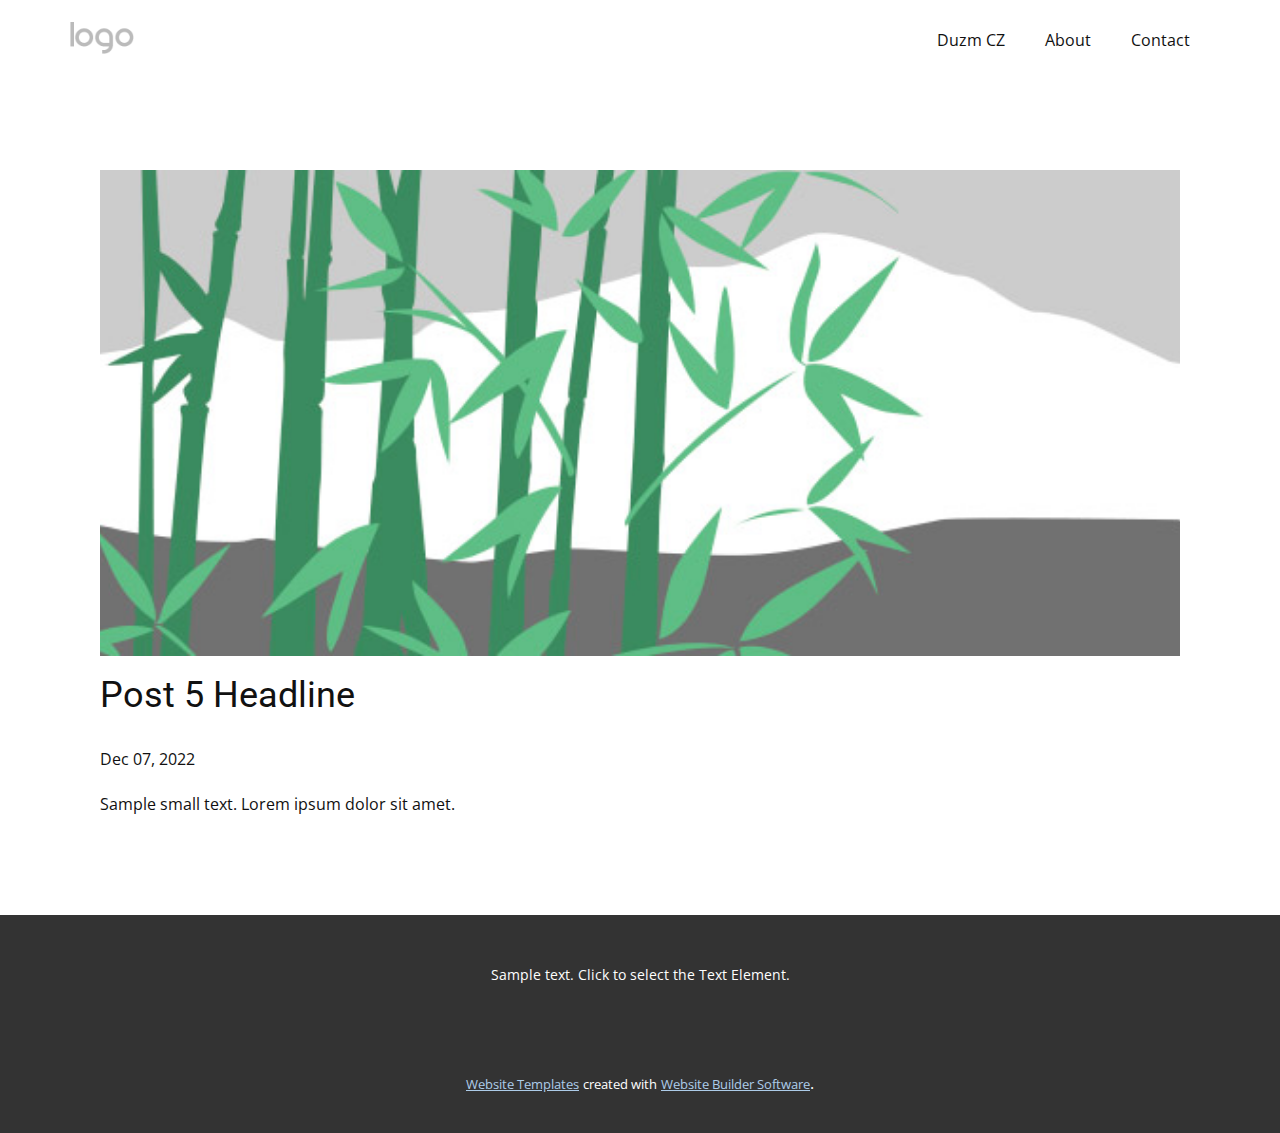
<file: blog/post-4.html>
<!DOCTYPE html>
<html style="font-size: 16px;" lang="en"><head>
    <meta name="viewport" content="width=device-width, initial-scale=1.0">
    <meta charset="utf-8">
    <meta name="keywords" content="Post 1 Headline">
    <meta name="description" content="">
    <title>Post 5 Headline</title>
    <link rel="stylesheet" href="../nicepage.css" media="screen">
<link rel="stylesheet" href="../Post-Template.css" media="screen">
    <script class="u-script" type="text/javascript" src="../jquery.js" defer=""></script>
    <script class="u-script" type="text/javascript" src="../nicepage.js" defer=""></script>
    <meta name="generator" content="Nicepage 5.1.5, nicepage.com">
    <link id="u-theme-google-font" rel="stylesheet" href="https://fonts.googleapis.com/css?family=Roboto:100,100i,300,300i,400,400i,500,500i,700,700i,900,900i|Open+Sans:300,300i,400,400i,500,500i,600,600i,700,700i,800,800i">
    
    
    <script type="application/ld+json">{
		"@context": "http://schema.org",
		"@type": "Organization",
		"name": "",
		"logo": "images/default-logo.png"
}</script>
    <meta name="theme-color" content="#478ac9">
  </head>
  <body class="u-body u-xl-mode" data-lang="en"><header class="u-clearfix u-header u-header" id="sec-6495"><div class="u-clearfix u-sheet u-valign-middle u-sheet-1">
        <a href="https://nicepage.com" class="u-image u-logo u-image-1">
          <img src="../images/default-logo.png" class="u-logo-image u-logo-image-1">
        </a>
        <nav class="u-menu u-menu-dropdown u-offcanvas u-menu-1">
          <div class="menu-collapse" style="font-size: 1rem; letter-spacing: 0px;">
            <a class="u-button-style u-custom-left-right-menu-spacing u-custom-padding-bottom u-custom-top-bottom-menu-spacing u-nav-link u-text-active-palette-1-base u-text-hover-palette-2-base" href="#">
              <svg class="u-svg-link" viewBox="0 0 24 24"><use xmlns:xlink="http://www.w3.org/1999/xlink" xlink:href="#menu-hamburger"></use></svg>
              <svg class="u-svg-content" version="1.1" id="menu-hamburger" viewBox="0 0 16 16" x="0px" y="0px" xmlns:xlink="http://www.w3.org/1999/xlink" xmlns="http://www.w3.org/2000/svg"><g><rect y="1" width="16" height="2"></rect><rect y="7" width="16" height="2"></rect><rect y="13" width="16" height="2"></rect>
</g></svg>
            </a>
          </div>
          <div class="u-nav-container">
            <ul class="u-nav u-unstyled u-nav-1"><li class="u-nav-item"><a class="u-button-style u-nav-link u-text-active-palette-1-base u-text-hover-palette-2-base" href="../Duzm-CZ.html" style="padding: 10px 20px;">Duzm CZ</a>
</li><li class="u-nav-item"><a class="u-button-style u-nav-link u-text-active-palette-1-base u-text-hover-palette-2-base" href="../About.html" style="padding: 10px 20px;">About</a>
</li><li class="u-nav-item"><a class="u-button-style u-nav-link u-text-active-palette-1-base u-text-hover-palette-2-base" href="../Contact.html" style="padding: 10px 20px;">Contact</a>
</li></ul>
          </div>
          <div class="u-nav-container-collapse">
            <div class="u-black u-container-style u-inner-container-layout u-opacity u-opacity-95 u-sidenav">
              <div class="u-inner-container-layout u-sidenav-overflow">
                <div class="u-menu-close"></div>
                <ul class="u-align-center u-nav u-popupmenu-items u-unstyled u-nav-2"><li class="u-nav-item"><a class="u-button-style u-nav-link" href="../Duzm-CZ.html">Duzm CZ</a>
</li><li class="u-nav-item"><a class="u-button-style u-nav-link" href="../About.html">About</a>
</li><li class="u-nav-item"><a class="u-button-style u-nav-link" href="../Contact.html">Contact</a>
</li></ul>
              </div>
            </div>
            <div class="u-black u-menu-overlay u-opacity u-opacity-70"></div>
          </div>
        </nav>
      </div></header>
    <section class="u-align-center u-clearfix u-section-1" id="sec-cf57">
      <div class="u-clearfix u-sheet u-valign-middle-md u-valign-middle-sm u-valign-middle-xs u-sheet-1"><!--post_details--><!--post_details_options_json--><!--{"source":""}--><!--/post_details_options_json--><!--blog_post-->
        <div class="u-container-style u-expanded-width u-post-details u-post-details-1">
          <div class="u-container-layout u-valign-middle u-container-layout-1"><!--blog_post_image-->
            <img alt="" class="u-blog-control u-expanded-width u-image u-image-default u-image-1" src="../images/68f64b9d.jpeg"><!--/blog_post_image--><!--blog_post_header-->
            <h2 class="u-blog-control u-text u-text-1">Post 5 Headline</h2><!--/blog_post_header--><!--blog_post_metadata-->
            <div class="u-blog-control u-metadata u-metadata-1"><!--blog_post_metadata_date-->
              <span class="u-meta-date u-meta-icon">Dec 07, 2022</span><!--/blog_post_metadata_date--><!--blog_post_metadata_category-->
              <!--/blog_post_metadata_category--><!--blog_post_metadata_comments-->
              <!--/blog_post_metadata_comments-->
            </div><!--/blog_post_metadata--><!--blog_post_content-->
            <div class="u-align-justify u-blog-control u-post-content u-text u-text-2 fr-view">
  Sample small text. Lorem ipsum dolor sit amet.
  </div><!--/blog_post_content-->
          </div>
        </div><!--/blog_post--><!--/post_details-->
      </div>
    </section>
    
    
    <footer class="u-align-center u-clearfix u-footer u-grey-80 u-footer" id="sec-26fb"><div class="u-clearfix u-sheet u-sheet-1">
        <p class="u-small-text u-text u-text-variant u-text-1">Sample text. Click to select the Text Element.</p>
      </div></footer>
    <section class="u-backlink u-clearfix u-grey-80">
      <a class="u-link" href="https://nicepage.com/website-templates" target="_blank">
        <span>Website Templates</span>
      </a>
      <p class="u-text">
        <span>created with</span>
      </p>
      <a class="u-link" href="" target="_blank">
        <span>Website Builder Software</span>
      </a>. 
    </section>
  
</body></html>
</file>
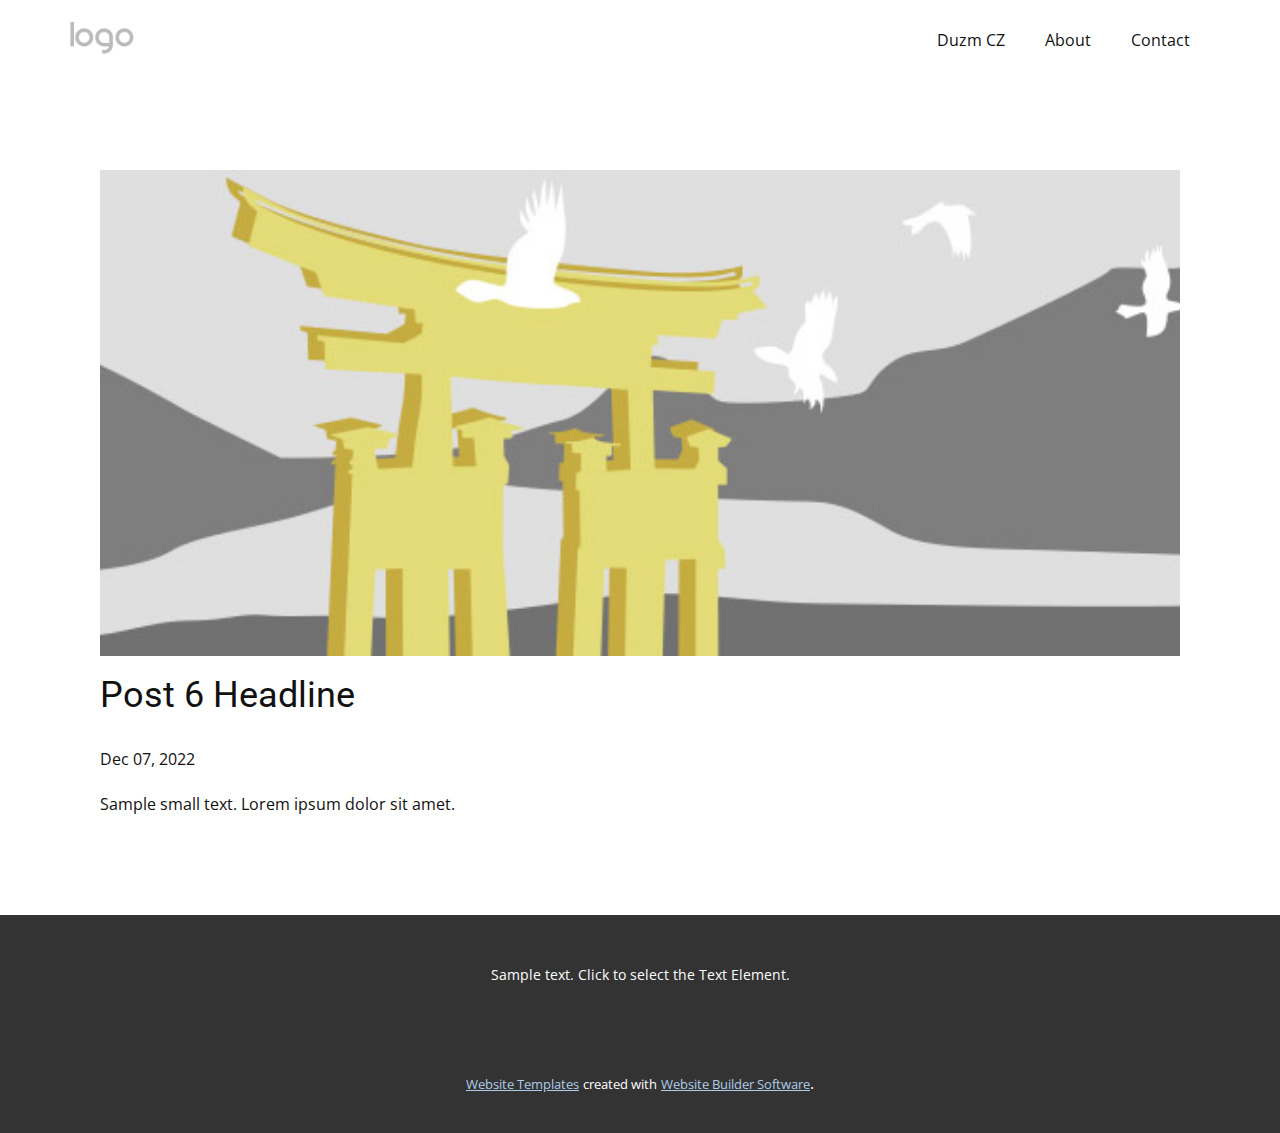
<file: blog/post-5.html>
<!DOCTYPE html>
<html style="font-size: 16px;" lang="en"><head>
    <meta name="viewport" content="width=device-width, initial-scale=1.0">
    <meta charset="utf-8">
    <meta name="keywords" content="Post 1 Headline">
    <meta name="description" content="">
    <title>Post 6 Headline</title>
    <link rel="stylesheet" href="../nicepage.css" media="screen">
<link rel="stylesheet" href="../Post-Template.css" media="screen">
    <script class="u-script" type="text/javascript" src="../jquery.js" defer=""></script>
    <script class="u-script" type="text/javascript" src="../nicepage.js" defer=""></script>
    <meta name="generator" content="Nicepage 5.1.5, nicepage.com">
    <link id="u-theme-google-font" rel="stylesheet" href="https://fonts.googleapis.com/css?family=Roboto:100,100i,300,300i,400,400i,500,500i,700,700i,900,900i|Open+Sans:300,300i,400,400i,500,500i,600,600i,700,700i,800,800i">
    
    
    <script type="application/ld+json">{
		"@context": "http://schema.org",
		"@type": "Organization",
		"name": "",
		"logo": "images/default-logo.png"
}</script>
    <meta name="theme-color" content="#478ac9">
  </head>
  <body class="u-body u-xl-mode" data-lang="en"><header class="u-clearfix u-header u-header" id="sec-6495"><div class="u-clearfix u-sheet u-valign-middle u-sheet-1">
        <a href="https://nicepage.com" class="u-image u-logo u-image-1">
          <img src="../images/default-logo.png" class="u-logo-image u-logo-image-1">
        </a>
        <nav class="u-menu u-menu-dropdown u-offcanvas u-menu-1">
          <div class="menu-collapse" style="font-size: 1rem; letter-spacing: 0px;">
            <a class="u-button-style u-custom-left-right-menu-spacing u-custom-padding-bottom u-custom-top-bottom-menu-spacing u-nav-link u-text-active-palette-1-base u-text-hover-palette-2-base" href="#">
              <svg class="u-svg-link" viewBox="0 0 24 24"><use xmlns:xlink="http://www.w3.org/1999/xlink" xlink:href="#menu-hamburger"></use></svg>
              <svg class="u-svg-content" version="1.1" id="menu-hamburger" viewBox="0 0 16 16" x="0px" y="0px" xmlns:xlink="http://www.w3.org/1999/xlink" xmlns="http://www.w3.org/2000/svg"><g><rect y="1" width="16" height="2"></rect><rect y="7" width="16" height="2"></rect><rect y="13" width="16" height="2"></rect>
</g></svg>
            </a>
          </div>
          <div class="u-nav-container">
            <ul class="u-nav u-unstyled u-nav-1"><li class="u-nav-item"><a class="u-button-style u-nav-link u-text-active-palette-1-base u-text-hover-palette-2-base" href="../Duzm-CZ.html" style="padding: 10px 20px;">Duzm CZ</a>
</li><li class="u-nav-item"><a class="u-button-style u-nav-link u-text-active-palette-1-base u-text-hover-palette-2-base" href="../About.html" style="padding: 10px 20px;">About</a>
</li><li class="u-nav-item"><a class="u-button-style u-nav-link u-text-active-palette-1-base u-text-hover-palette-2-base" href="../Contact.html" style="padding: 10px 20px;">Contact</a>
</li></ul>
          </div>
          <div class="u-nav-container-collapse">
            <div class="u-black u-container-style u-inner-container-layout u-opacity u-opacity-95 u-sidenav">
              <div class="u-inner-container-layout u-sidenav-overflow">
                <div class="u-menu-close"></div>
                <ul class="u-align-center u-nav u-popupmenu-items u-unstyled u-nav-2"><li class="u-nav-item"><a class="u-button-style u-nav-link" href="../Duzm-CZ.html">Duzm CZ</a>
</li><li class="u-nav-item"><a class="u-button-style u-nav-link" href="../About.html">About</a>
</li><li class="u-nav-item"><a class="u-button-style u-nav-link" href="../Contact.html">Contact</a>
</li></ul>
              </div>
            </div>
            <div class="u-black u-menu-overlay u-opacity u-opacity-70"></div>
          </div>
        </nav>
      </div></header>
    <section class="u-align-center u-clearfix u-section-1" id="sec-cf57">
      <div class="u-clearfix u-sheet u-valign-middle-md u-valign-middle-sm u-valign-middle-xs u-sheet-1"><!--post_details--><!--post_details_options_json--><!--{"source":""}--><!--/post_details_options_json--><!--blog_post-->
        <div class="u-container-style u-expanded-width u-post-details u-post-details-1">
          <div class="u-container-layout u-valign-middle u-container-layout-1"><!--blog_post_image-->
            <img alt="" class="u-blog-control u-expanded-width u-image u-image-default u-image-1" src="../images/8ad73f3c.jpeg"><!--/blog_post_image--><!--blog_post_header-->
            <h2 class="u-blog-control u-text u-text-1">Post 6 Headline</h2><!--/blog_post_header--><!--blog_post_metadata-->
            <div class="u-blog-control u-metadata u-metadata-1"><!--blog_post_metadata_date-->
              <span class="u-meta-date u-meta-icon">Dec 07, 2022</span><!--/blog_post_metadata_date--><!--blog_post_metadata_category-->
              <!--/blog_post_metadata_category--><!--blog_post_metadata_comments-->
              <!--/blog_post_metadata_comments-->
            </div><!--/blog_post_metadata--><!--blog_post_content-->
            <div class="u-align-justify u-blog-control u-post-content u-text u-text-2 fr-view">
  Sample small text. Lorem ipsum dolor sit amet.
  </div><!--/blog_post_content-->
          </div>
        </div><!--/blog_post--><!--/post_details-->
      </div>
    </section>
    
    
    <footer class="u-align-center u-clearfix u-footer u-grey-80 u-footer" id="sec-26fb"><div class="u-clearfix u-sheet u-sheet-1">
        <p class="u-small-text u-text u-text-variant u-text-1">Sample text. Click to select the Text Element.</p>
      </div></footer>
    <section class="u-backlink u-clearfix u-grey-80">
      <a class="u-link" href="https://nicepage.com/website-templates" target="_blank">
        <span>Website Templates</span>
      </a>
      <p class="u-text">
        <span>created with</span>
      </p>
      <a class="u-link" href="" target="_blank">
        <span>Website Builder Software</span>
      </a>. 
    </section>
  
</body></html>
</file>
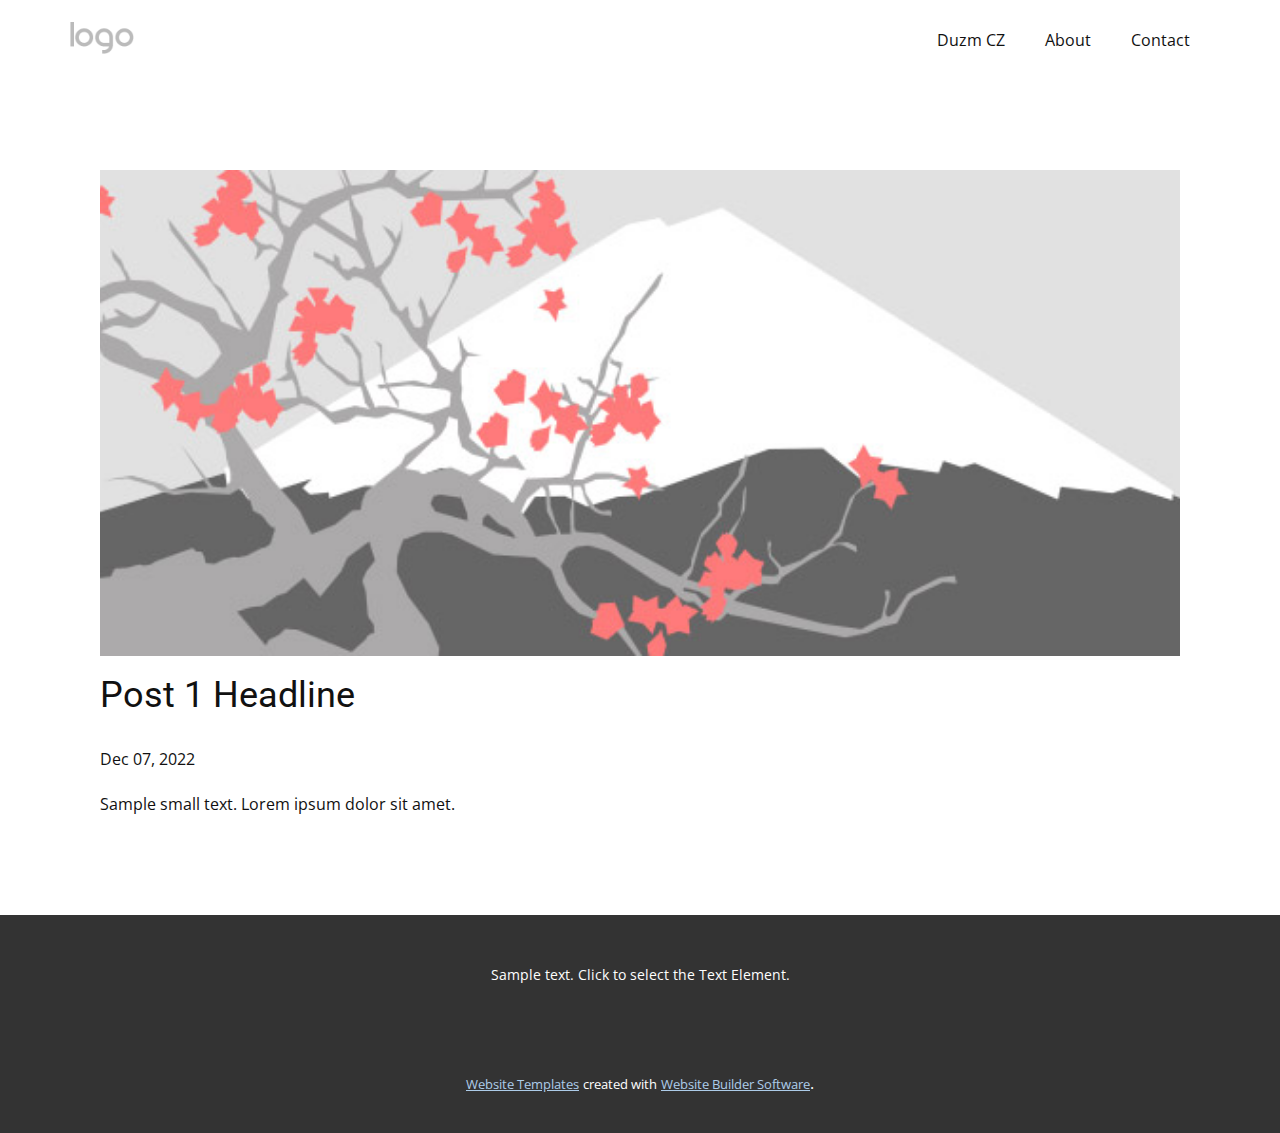
<file: blog/post.html>
<!DOCTYPE html>
<html style="font-size: 16px;" lang="en"><head>
    <meta name="viewport" content="width=device-width, initial-scale=1.0">
    <meta charset="utf-8">
    <meta name="keywords" content="Post 1 Headline">
    <meta name="description" content="">
    <title>Post 1 Headline</title>
    <link rel="stylesheet" href="../nicepage.css" media="screen">
<link rel="stylesheet" href="../Post-Template.css" media="screen">
    <script class="u-script" type="text/javascript" src="../jquery.js" defer=""></script>
    <script class="u-script" type="text/javascript" src="../nicepage.js" defer=""></script>
    <meta name="generator" content="Nicepage 5.1.5, nicepage.com">
    <link id="u-theme-google-font" rel="stylesheet" href="https://fonts.googleapis.com/css?family=Roboto:100,100i,300,300i,400,400i,500,500i,700,700i,900,900i|Open+Sans:300,300i,400,400i,500,500i,600,600i,700,700i,800,800i">
    
    
    <script type="application/ld+json">{
		"@context": "http://schema.org",
		"@type": "Organization",
		"name": "",
		"logo": "images/default-logo.png"
}</script>
    <meta name="theme-color" content="#478ac9">
  </head>
  <body class="u-body u-xl-mode" data-lang="en"><header class="u-clearfix u-header u-header" id="sec-6495"><div class="u-clearfix u-sheet u-valign-middle u-sheet-1">
        <a href="https://nicepage.com" class="u-image u-logo u-image-1">
          <img src="../images/default-logo.png" class="u-logo-image u-logo-image-1">
        </a>
        <nav class="u-menu u-menu-dropdown u-offcanvas u-menu-1">
          <div class="menu-collapse" style="font-size: 1rem; letter-spacing: 0px;">
            <a class="u-button-style u-custom-left-right-menu-spacing u-custom-padding-bottom u-custom-top-bottom-menu-spacing u-nav-link u-text-active-palette-1-base u-text-hover-palette-2-base" href="#">
              <svg class="u-svg-link" viewBox="0 0 24 24"><use xmlns:xlink="http://www.w3.org/1999/xlink" xlink:href="#menu-hamburger"></use></svg>
              <svg class="u-svg-content" version="1.1" id="menu-hamburger" viewBox="0 0 16 16" x="0px" y="0px" xmlns:xlink="http://www.w3.org/1999/xlink" xmlns="http://www.w3.org/2000/svg"><g><rect y="1" width="16" height="2"></rect><rect y="7" width="16" height="2"></rect><rect y="13" width="16" height="2"></rect>
</g></svg>
            </a>
          </div>
          <div class="u-nav-container">
            <ul class="u-nav u-unstyled u-nav-1"><li class="u-nav-item"><a class="u-button-style u-nav-link u-text-active-palette-1-base u-text-hover-palette-2-base" href="../Duzm-CZ.html" style="padding: 10px 20px;">Duzm CZ</a>
</li><li class="u-nav-item"><a class="u-button-style u-nav-link u-text-active-palette-1-base u-text-hover-palette-2-base" href="../About.html" style="padding: 10px 20px;">About</a>
</li><li class="u-nav-item"><a class="u-button-style u-nav-link u-text-active-palette-1-base u-text-hover-palette-2-base" href="../Contact.html" style="padding: 10px 20px;">Contact</a>
</li></ul>
          </div>
          <div class="u-nav-container-collapse">
            <div class="u-black u-container-style u-inner-container-layout u-opacity u-opacity-95 u-sidenav">
              <div class="u-inner-container-layout u-sidenav-overflow">
                <div class="u-menu-close"></div>
                <ul class="u-align-center u-nav u-popupmenu-items u-unstyled u-nav-2"><li class="u-nav-item"><a class="u-button-style u-nav-link" href="../Duzm-CZ.html">Duzm CZ</a>
</li><li class="u-nav-item"><a class="u-button-style u-nav-link" href="../About.html">About</a>
</li><li class="u-nav-item"><a class="u-button-style u-nav-link" href="../Contact.html">Contact</a>
</li></ul>
              </div>
            </div>
            <div class="u-black u-menu-overlay u-opacity u-opacity-70"></div>
          </div>
        </nav>
      </div></header>
    <section class="u-align-center u-clearfix u-section-1" id="sec-cf57">
      <div class="u-clearfix u-sheet u-valign-middle-md u-valign-middle-sm u-valign-middle-xs u-sheet-1"><!--post_details--><!--post_details_options_json--><!--{"source":""}--><!--/post_details_options_json--><!--blog_post-->
        <div class="u-container-style u-expanded-width u-post-details u-post-details-1">
          <div class="u-container-layout u-valign-middle u-container-layout-1"><!--blog_post_image-->
            <img alt="" class="u-blog-control u-expanded-width u-image u-image-default u-image-1" src="../images/0fd3416c.jpeg"><!--/blog_post_image--><!--blog_post_header-->
            <h2 class="u-blog-control u-text u-text-1">Post 1 Headline</h2><!--/blog_post_header--><!--blog_post_metadata-->
            <div class="u-blog-control u-metadata u-metadata-1"><!--blog_post_metadata_date-->
              <span class="u-meta-date u-meta-icon">Dec 07, 2022</span><!--/blog_post_metadata_date--><!--blog_post_metadata_category-->
              <!--/blog_post_metadata_category--><!--blog_post_metadata_comments-->
              <!--/blog_post_metadata_comments-->
            </div><!--/blog_post_metadata--><!--blog_post_content-->
            <div class="u-align-justify u-blog-control u-post-content u-text u-text-2 fr-view">
  Sample small text. Lorem ipsum dolor sit amet.
  </div><!--/blog_post_content-->
          </div>
        </div><!--/blog_post--><!--/post_details-->
      </div>
    </section>
    
    
    <footer class="u-align-center u-clearfix u-footer u-grey-80 u-footer" id="sec-26fb"><div class="u-clearfix u-sheet u-sheet-1">
        <p class="u-small-text u-text u-text-variant u-text-1">Sample text. Click to select the Text Element.</p>
      </div></footer>
    <section class="u-backlink u-clearfix u-grey-80">
      <a class="u-link" href="https://nicepage.com/website-templates" target="_blank">
        <span>Website Templates</span>
      </a>
      <p class="u-text">
        <span>created with</span>
      </p>
      <a class="u-link" href="" target="_blank">
        <span>Website Builder Software</span>
      </a>. 
    </section>
  
</body></html>
</file>
